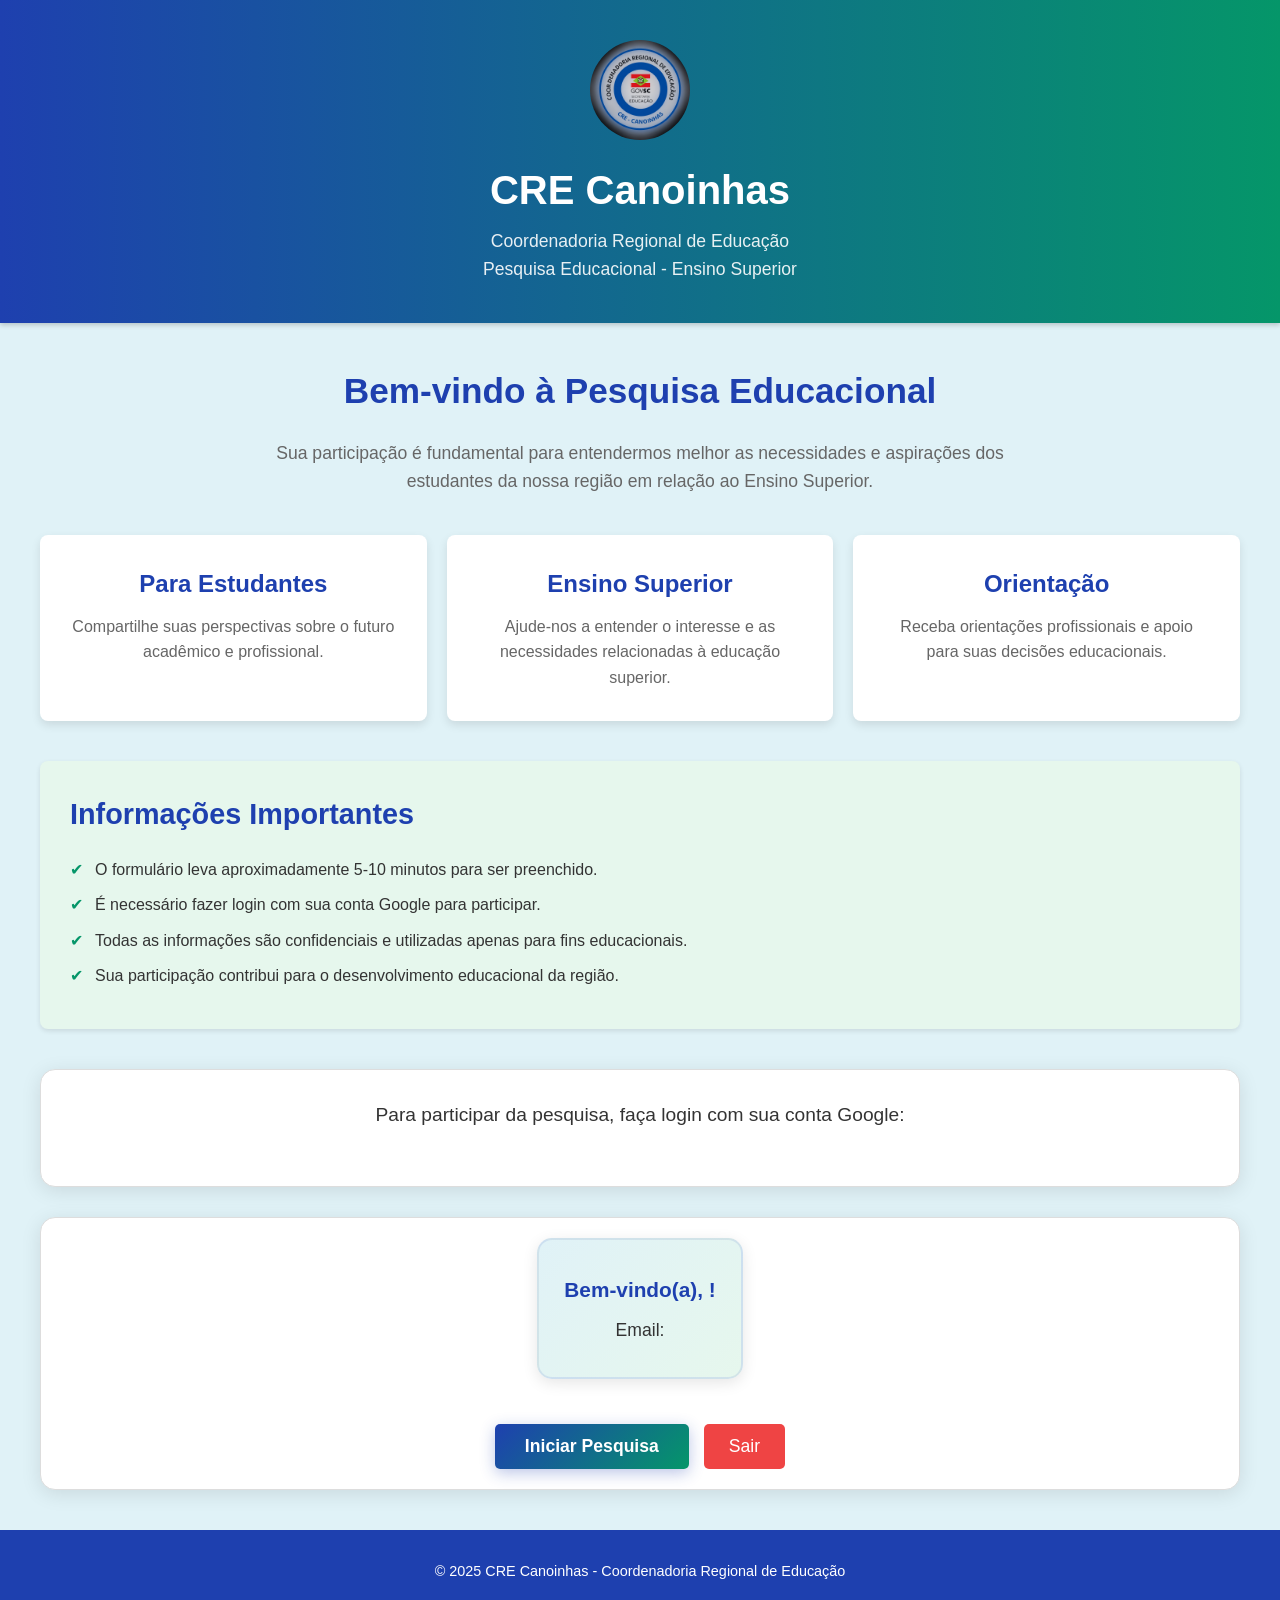
<file: index.html>
<!DOCTYPE html>
<html lang="pt-BR">
<head>
    <meta charset="UTF-8">
    <meta name="viewport" content="width=device-width, initial-scale=1.0">
    <title>CRE Canoinhas - Pesquisa Educacional</title>
    <link rel="stylesheet" href="css/style.css">
    <script src="https://accounts.google.com/gsi/client" async defer></script>
</head>
<body>
    <header class="header">
        <div class="container">
            <img src="img/logo-cre.png" alt="Logo CRE Canoinhas" class="logo">
            <h1>CRE Canoinhas</h1>
            <p>Coordenadoria Regional de Educação</p>
            <p>Pesquisa Educacional - Ensino Superior</p>
        </div>
    </header>

    <main class="container main-content">
        <section id="home-page" class="page active">
            <h2 class="welcome-title">Bem-vindo à Pesquisa Educacional</h2>
            <p class="welcome-text">
                Sua participação é fundamental para entendermos melhor as necessidades 
                e aspirações dos estudantes da nossa região em relação ao Ensino Superior.
            </p>

            <div class="info-cards">
                <div class="card">
                    <h3>Para Estudantes</h3>
                    <p>Compartilhe suas perspectivas sobre o futuro acadêmico e profissional.</p>
                </div>
                <div class="card">
                    <h3>Ensino Superior</h3>
                    <p>Ajude-nos a entender o interesse e as necessidades relacionadas à educação superior.</p>
                </div>
                <div class="card">
                    <h3>Orientação</h3>
                    <p>Receba orientações profissionais e apoio para suas decisões educacionais.</p>
                </div>
            </div>

            <div class="important-info">
                <h3>Informações Importantes</h3>
                <ul>
                    <li>O formulário leva aproximadamente 5-10 minutos para ser preenchido.</li>
                    <li>É necessário fazer login com sua conta Google para participar.</li>
                    <li>Todas as informações são confidenciais e utilizadas apenas para fins educacionais.</li>
                    <li>Sua participação contribui para o desenvolvimento educacional da região.</li>
                </ul>
            </div>

            <div class="text-center">
                <div id="login-section">
                    <p>Para participar da pesquisa, faça login com sua conta Google:</p>
                    <div id="g_id_onload"
                         data-client_id="589534543492-ka4g7hnqea01b1tv187glhn6gad850fv.apps.googleusercontent.com"
                         data-context="signin"
                         data-ux_mode="popup"
                         data-callback="handleCredentialResponse"
                         data-auto_prompt="false">
                    </div>
                    <div class="g_id_signin"
                         data-type="standard"
                         data-shape="rectangular"
                         data-theme="outline"
                         data-text="signin_with"
                         data-size="large"
                         data-logo_alignment="left">
                    </div>
                </div>
                <div id="authenticated-section" class="hidden">
                    <div class="user-info">
                        <img id="user-picture" alt="Foto do usuário" class="user-avatar hidden">
                        <p>Bem-vindo(a), <span id="user-name"></span>!</p>
                        <p>Email: <span id="user-email"></span></p>
                    </div>
                    <div class="button-group">
                        <button id="start-survey-btn" class="button primary">Iniciar Pesquisa</button>
                        <button id="logout-btn" class="button secondary">Sair</button>
                    </div>
                </div>
            </div>
        </section>

        <section id="form-page" class="page">
            <button id="back-to-home-btn" class="button secondary back-button">Voltar</button>
            <h2 class="form-title">Formulário de Pesquisa</h2>
            <form id="survey-form">
                <!-- Dados Pessoais -->
                <div class="form-section card">
                    <h3>Dados Pessoais</h3>
                    <div class="form-group">
                        <label for="nome">Nome Completo *</label>
                        <input type="text" id="nome" name="nome" placeholder="Digite seu nome completo" required>
                    </div>
                    <div class="form-group">
                        <label for="telefone">Telefone</label>
                        <input type="tel" id="telefone" name="telefone" placeholder="(47) 99999-9999">
                    </div>
                    <div class="form-group">
                        <label for="idade">Idade *</label>
                        <select id="idade" name="idade" required>
                            <option value="">Selecione sua idade</option>
                            <option value="15">15 anos</option>
                            <option value="16">16 anos</option>
                            <option value="17">17 anos</option>
                            <option value="18+">18 anos ou mais</option>
                        </select>
                    </div>
                    <div class="form-group">
                        <label>Gênero *</label>
                        <div class="radio-group">
                            <label>
                                <input type="radio" id="genero-masculino" name="genero" value="Masculino" required>
                                Masculino
                            </label>
                            <label>
                                <input type="radio" id="genero-feminino" name="genero" value="Feminino">
                                Feminino
                            </label>
                            <label>
                                <input type="radio" id="genero-nao-responder" name="genero" value="Prefiro não responder">
                                Prefiro não responder
                            </label>
                            <label>
                                <input type="radio" id="genero-outro" name="genero" value="Outro">
                                Outro
                            </label>
                            <input type="text" id="genero-outro-text" name="generoOutro" placeholder="Especifique" class="hidden">
                        </div>
                    </div>
                </div>

                <!-- Dados Acadêmicos -->
                <div class="form-section card">
                    <h3>Dados Acadêmicos</h3>
                    
                    <!-- Campo Cidade-->
                <div class="form-group">
                <label for="cidade">Cidade *</label>
                <select id="cidade" name="cidade" required>
                   <option value="">Selecione uma cidade</option>
                   <option value="Canoinhas">Canoinhas</option>
                   <option value="Três Barras">Três Barras</option>
                   <option value="Bela Vista do Toldo">Bela Vista do Toldo</option>
                   <option value="Major Vieira">Major Vieira</option>
                   <option value="Irineópolis">Irineópolis</option>
                   <option value="Porto União">Porto União</option>
                   <option value="Outra Cidade">Outra Cidade</option>
                </select>
            <input type="text" id="cidade-outra-text" name="cidadeOutra" placeholder="Nome da outra cidade" class="hidden">
            </div>

                    
                    <!-- Campo Escola-->
                    <div class="form-group">
                        <label for="escola">Escola *</label>
                        <select id="escola" name="escola" required>
                        </select>
                        <input type="text" id="escola-outra-text" name="escolaOutra" placeholder="Nome da outra escola" class="hidden">
                    </div>
                    <div class="form-group">
                        <label for="anoEscolar">Ano Escolar *</label>
                        <select id="anoEscolar" name="anoEscolar" required>
                            <option value="">Selecione uma opção</option>
                            <option value="1º Ano do Ensino Médio">1º Ano do Ensino Médio</option>
                            <option value="2º Ano do Ensino Médio">2º Ano do Ensino Médio</option>
                            <option value="3º Ano do Ensino Médio">3º Ano do Ensino Médio</option>
                            <option value="EJA - Educação de Jovens e Adultos">EJA - Educação de Jovens e Adultos</option>
                        </select>
                    </div>
                    
                    <div class="form-group">
                        <label for="turno">Turno *</label>
                        <select id="turno" name="turno" required>
                            <option value="">Selecione uma opção</option>
                            <option value="Matutino">Matutino</option>
                            <option value="Vespertino">Vespertino</option>
                            <option value="Noturno">Noturno</option>
                        </select>
                    </div>
                </div>
                
                <!-- Interesse em Ensino Superior -->
                <div class="form-section card">
                    <h3>Interesse em Ensino Superior</h3>
                    <div class="form-group">
                        <label>Você tem interesse em cursar Ensino Superior? *</label>
                        <div class="radio-group">
                            <label>
                                <input type="radio" id="interesse-sim" name="interesseEnsinoSuperior" value="Sim" required>
                                Sim
                            </label>
                            <label>
                                <input type="radio" id="interesse-nao" name="interesseEnsinoSuperior" value="Não">
                                Não
                            </label>
                            <label>
                                <input type="radio" id="interesse-duvida" name="interesseEnsinoSuperior" value="Ainda estou em dúvida">
                                Ainda estou em dúvida
                            </label>
                        </div>
                    </div>

                    <div id="perguntas-sim" class="conditional-questions hidden">
                        <div class="form-group">
                            <label>Qual curso você tem interesse? (Pode selecionar mais de um)</label>
                            <div class="checkbox-group">
                                <label>
                                <input type="checkbox" id="curso-adm" name="cursoInteresse" value="Administração">
                                Administração
                            </label>
                            <label>
                                <input type="checkbox" id="curso-adm" name="cursoInteresse" value="Administração">
                                Agronomia
                            </label>
                                <label>
                                <input type="checkbox" id="curso-arq" name="cursoInteresse" value="Arquitetura e Urbanismo">
                                Arquitetura e Urbanismo
                            </label>
                                <label>
                                <input type="checkbox" id="curso-bio" name="cursoInteresse" value="Biologia">
                                Biomedicina
                            </label>
                                <label>
                                <input type="checkbox" id="curso-cont" name="cursoInteresse" value="Ciências Contábeis">
                                Ciências Contábeis
                            </label>
                                <label>
                                <input type="checkbox" id="curso-dir" name="cursoInteresse" value="Direito">
                                Direito
                            </label>
                            <label>
                                <input type="checkbox" id="curso-adm" name="cursoInteresse" value="Administração">
                                Educação Física
                            </label>
                                <label>
                                <input type="checkbox" id="curso-enf" name="cursoInteresse" value="Enfermagem">
                                Enfermagem
                            </label>
                                <label>
                                <input type="checkbox" id="curso-eng-civ" name="cursoInteresse" value="Engenharia Civil">
                                Engenharias (Civil, Mecânica, Elétrica, Software)
                            </label>
                            <label>
                                <input type="checkbox" id="curso-adm" name="cursoInteresse" value="Administração">
                                Estética e Cosmética
                            </label>
                                <label>
                                <input type="checkbox" id="curso-farm" name="cursoInteresse" value="Farmácia">
                                Farmácia
                            </label>
                                <label>
                                <input type="checkbox" id="curso-fisio" name="cursoInteresse" value="Fisioterapia">
                                Fisioterapia
                            </label>
                                <label>
                                <input type="checkbox" id="curso-jogos" name="cursoInteresse" value="Jogos Digitais">
                                Jogos Digitais
                            </label>
                                <label>
                                <input type="checkbox" id="curso-med" name="cursoInteresse" value="Medicina">
                                Medicina
                            </label>
                            <label>
                                <input type="checkbox" id="curso-adm" name="cursoInteresse" value="Administração">
                                Medicina Veterinária
                            </label>
                            <label>
                                <input type="checkbox" id="curso-adm" name="cursoInteresse" value="Administração">
                                Odontologia
                            </label>
                                <label>
                                <input type="checkbox" id="curso-ped" name="cursoInteresse" value="Pedagogia">
                                Pedagogia
                            </label>
                                <label>
                                <input type="checkbox" id="curso-psic" name="cursoInteresse" value="Psicologia">
                                Psicologia
                            </label>
                                <label>
                                <input type="checkbox" id="curso-ti" name="cursoInteresse" value="Sistemas de Informação/TI">
                                Publicidade e Propaganda
                            </label>
                                <label>
                                <input type="checkbox" id="curso-outro-check" name="cursoInteresse" value="Outro">
                                Outro
                            </label>
                                <input type="text" id="curso-interesse-outro-text" name="cursoInteresseOutro" placeholder="Especifique outro curso" class="hidden">
                            </div>
                        </div>
                        <div class="form-group">
                            <label>Qual o principal fator que te motiva na sua decisão de cursar o ensino superior? (Pode selecionar mais de um)</label>
                            <div class="checkbox-group">
                                <label>
                                <input type="checkbox" id="fator-carreira" name="fatorMotivacao" value="Melhores oportunidades de carreira">
                                Ter uma profissão com mais oportunidades
                            </label>
                                <label>
                                <input type="checkbox" id="fator-carreira" name="fatorMotivacao" value="Melhores oportunidades de carreira">
                                Melhorar de vida financeiramente 
                            </label>
                                <label>
                                <input type="checkbox" id="fator-conhecimento" name="fatorMotivacao" value="Aprofundar conhecimentos em uma área de interesse">
                                Realização pessoal
                            </label>
                                <label>
                                <input type="checkbox" id="fator-salario" name="fatorMotivacao" value="Potencial de aumento salarial">
                                Pressão familiar 
                            </label>
                                <label>
                                <input type="checkbox" id="fator-desenvolvimento" name="fatorMotivacao" value="Desenvolvimento pessoal e intelectual">
                                Ser exemplo para a familia 
                            </label>
                                <label>
                                <input type="checkbox" id="fator-influencia" name="fatorMotivacao" value="Influência familiar/social">
                                Buscar mais estabilidade no futuro
                            </label>
                                <label>
                                <input type="checkbox" id="fator-paixao" name="fatorMotivacao" value="Paixão pela área de estudo">
                                Ter mais conhecimento e cultura geral
                            </label>
                            <label>
                                <input type="checkbox" id="fator-carreira" name="fatorMotivacao" value="Melhores oportunidades de carreira">
                                Fazer algo que gosto
                            </label>
                            <label>
                                <input type="checkbox" id="fator-carreira" name="fatorMotivacao" value="Melhores oportunidades de carreira">
                                Desejo empreender e quero mais preparo
                            </label>
                            <label>
                                <input type="checkbox" id="fator-carreira" name="fatorMotivacao" value="Melhores oportunidades de carreira">
                                Facilidade de acesso (bolsas, financiamentos, localização)
                            </label>
                            <label>
                                <input type="checkbox" id="fator-carreira" name="fatorMotivacao" value="Melhores oportunidades de carreira">
                                Influência de professores ou amigos
                            </label>
                                <label>
                                <input type="checkbox" id="fator-outro-check" name="fatorMotivacao" value="Outro">
                                Outro
                            </label>
                                <input type="text" id="fator-motivacao-outro-text" name="fatorMotivacaoOutro" placeholder="Especifique outro fator" class="hidden">
                            </div>
                        </div>
                    </div>

                    <div id="perguntas-nao" class="conditional-questions hidden">
                        <div class="form-group">
                            <label>Qual o principal motivo para não ter interesse em cursar o ensino superior? (Pode selecionar mais de um)</label>
                            <div class="checkbox-group">
                                <label>
                                <input type="checkbox" id="motivo-financeiro" name="motivoNaoInteresse" value="Dificuldades financeiras">
                                Falta de interesse pelos cursos disponíveis 
                            </label>
                                <label>
                                <input type="checkbox" id="motivo-trabalho" name="motivoNaoInteresse" value="Necessidade de trabalhar imediatamente">
                                Dificuldades financeiras
                            </label>
                                <label>
                                <input type="checkbox" id="motivo-indecisao" name="motivoNaoInteresse" value="Indecisão sobre qual curso seguir">
                                Preciso começar a trabalhar logo
                            </label>
                                <label>
                                <input type="checkbox" id="motivo-desinteresse" name="motivoNaoInteresse" value="Falta de interesse em estudos acadêmicos">
                                Falta de apoio da família
                            </label>
                                <label>
                                <input type="checkbox" id="motivo-outros-planos" name="motivoNaoInteresse" value="Outros planos (ex: viajar, empreender)">
                                Não acredito que o ensino superior traga benefícios reais
                            </label>
                            <label>
                                <input type="checkbox" id="motivo-outros-planos" name="motivoNaoInteresse" value="Outros planos (ex: viajar, empreender)">
                                Já tenho outro plano de carreira (ex: empreender, herdar negócio, etc.)
                            </label>
                            <label>
                                <input type="checkbox" id="motivo-outros-planos" name="motivoNaoInteresse" value="Outros planos (ex: viajar, empreender)">
                                Pretendo fazer concurso público de nível médio
                            </label>
                            <label>
                                <input type="checkbox" id="motivo-outros-planos" name="motivoNaoInteresse" value="Outros planos (ex: viajar, empreender)">
                                Medo de não conseguir acompanhar os estudos
                            </label>
                            <label>
                                <input type="checkbox" id="motivo-outros-planos" name="motivoNaoInteresse" value="Outros planos (ex: viajar, empreender)">
                                Não me sinto preparado para a faculdade
                            </label>
                            <label>
                                <input type="checkbox" id="motivo-outros-planos" name="motivoNaoInteresse" value="Outros planos (ex: viajar, empreender)">
                                Falta de motivação ou cansaço com os estudos
                            </label>
                            <label>
                                <input type="checkbox" id="motivo-outros-planos" name="motivoNaoInteresse" value="Outros planos (ex: viajar, empreender)">
                                Falta de acesso (distância, transporte, falta de bolsas, etc.)
                            </label>
                                <label>
                                <input type="checkbox" id="motivo-nao-outro-check" name="motivoNaoInteresse" value="Outro">
                                Outro
                            </label>
                                <input type="text" id="motivo-nao-outro-text" name="motivoNaoInteresseOutro" placeholder="Especifique outro motivo" class="hidden">
                            </div>
                        </div>
                        <div class="form-group">
                            <label>Você tem interesse em fazer algum curso técnico ou profissionalizante?</label>
                            <div class="radio-group">
                                <label>
                                <input type="radio" id="tecnico-sim" name="interesseTecnico" value="Sim">
                                Sim
                            </label>
                                <label>
                                <input type="radio" id="tecnico-nao" name="interesseTecnico" value="Não">
                                Não
                            </label>
                                <label>
                                <input type="radio" id="tecnico-talvez" name="interesseTecnico" value="Talvez">
                                Talvez
                            </label>
                            </div>
                        </div>
                    </div>
                </div>

                <!-- Orientação Profissional e Apoio -->
                <div id="orientacao-profissional-section" class="form-section card hidden">
                    <h3>Orientação Profissional e Apoio</h3>
                    <div class="form-group">
                        <label>Você gostaria de receber orientação profissional? *</label>
                        <div class="radio-group">
                            <label>
                                <input type="radio" id="orientacao-sim" name="orientacaoProfissional" value="Sim, tenho interesse" required>
                                Sim, tenho interesse
                            </label>
                            <label>
                                <input type="radio" id="orientacao-talvez" name="orientacaoProfissional" value="Talvez, dependendo do formato">
                                Talvez, dependendo do formato
                            </label>
                            <label>
                                <input type="radio" id="orientacao-nao" name="orientacaoProfissional" value="Não tenho interesse no momento">
                                Não tenho interesse no momento
                            </label>
                        </div>
                    </div>
                    
                    <div class="form-group">
                        <label>Você já participou de alguma atividade de orientação vocacional ou profissional?</label>
                        <div class="radio-group">
                            <label>
                                <input type="radio" id="vocacional-sim" name="participouOrientacao" value="Sim">
                                Sim, na escola
                            </label>
                            <label>
                                <input type="radio" id="vocacional-sim" name="participouOrientacao" value="Sim">
                                Sim, fora da escola (consultorias, cursos e testes)
                            </label>
                            <label>
                                <input type="radio" id="vocacional-nao" name="participouOrientacao" value="Não">
                                Não
                            </label>
                        </div>
                    </div>
                    <div class="form-group">
                        <label>Quais ações poderiam despertar seu interesse em buscar o ensino superior?</label>
                        <div class="checkbox-group">
                            <label>
                                <input type="checkbox" id="acao-visitas" name="acoesInteresseSuperior" value="Visitas a universidades e feiras de profissões">
                                Visitas a faculdades ou universidades
                            </label>
                            <label>
                                <input type="checkbox" id="acao-palestras" name="acoesInteresseSuperior" value="Palestras com profissionais de diversas áreas">
                                Palestras com profissionais de diversas áreas
                            </label>
                            <label>
                                <input type="checkbox" id="acao-bolsas" name="acoesInteresseSuperior" value="Informações sobre bolsas de estudo e financiamentos">
                                Testes de perfil profissional
                            </label>
                            <label>
                                <input type="checkbox" id="acao-mentoria" name="acoesInteresseSuperior" value="Programas de mentoria com universitários">
                                Programas de bolsas de estudo e financiamentos
                            </label>
                            <label>
                                <input type="checkbox" id="acao-mentoria" name="acoesInteresseSuperior" value="Programas de mentoria com universitários">
                                Conversas com ex-alunos ou universitários
                            </label>
                            <label>
                                <input type="checkbox" id="acao-mentoria" name="acoesInteresseSuperior" value="Programas de mentoria com universitários">
                                Aulas práticas ou experimentais sobre cursos
                            </label>
                            <label>
                                <input type="checkbox" id="acao-mentoria" name="acoesInteresseSuperior" value="Programas de mentoria com universitários">
                                Suporte emocional e psicológico
                            </label>
                            <label>
                                <input type="checkbox" id="acao-mentoria" name="acoesInteresseSuperior" value="Programas de mentoria com universitários">
                                Explicações claras sobre oportunidades de carreira
                            </label>
                            <label>
                                <input type="checkbox" id="acao-mentoria" name="acoesInteresseSuperior" value="Programas de mentoria com universitários">
                                Eventos com demonstrações de cursos (feiras, oficinas)
                            </label>
                            <label>
                                <input type="checkbox" id="acao-outra-check" name="acoesInteresseSuperior" value="Outra">
                                Outro
                            </label>
                            <input type="text" id="acoes-interesse-superior-outro-text" name="acoesInteresseSuperiorOutro" placeholder="Especifique outra ação" class="hidden">
                        </div>
                    </div>
                    <div class="form-group">
                        <label for="sugestoes-gerais">Sugestões ou comentários adicionais (opcional)</label>
                        <textarea id="sugestoes-gerais" name="sugestoesGerais" rows="3" placeholder="Compartilhe qualquer comentário, sugestão ou informação adicional..."></textarea>
                    </div>
                </div>

                <div class="text-center">
                    <button type="submit" class="button primary">Enviar Formulário</button>
                </div>
            </form>
        </section>
    </main>

    <footer class="footer">
        <div class="container">
            <p>&copy; 2025 CRE Canoinhas - Coordenadoria Regional de Educação</p>
            
        </div>
    </footer>

<script src="js/googleSheets.js"></script>
<script src="js/script.js"></script>
<script src="js/escolas.js"></script>
</body> 
</html>
</file>
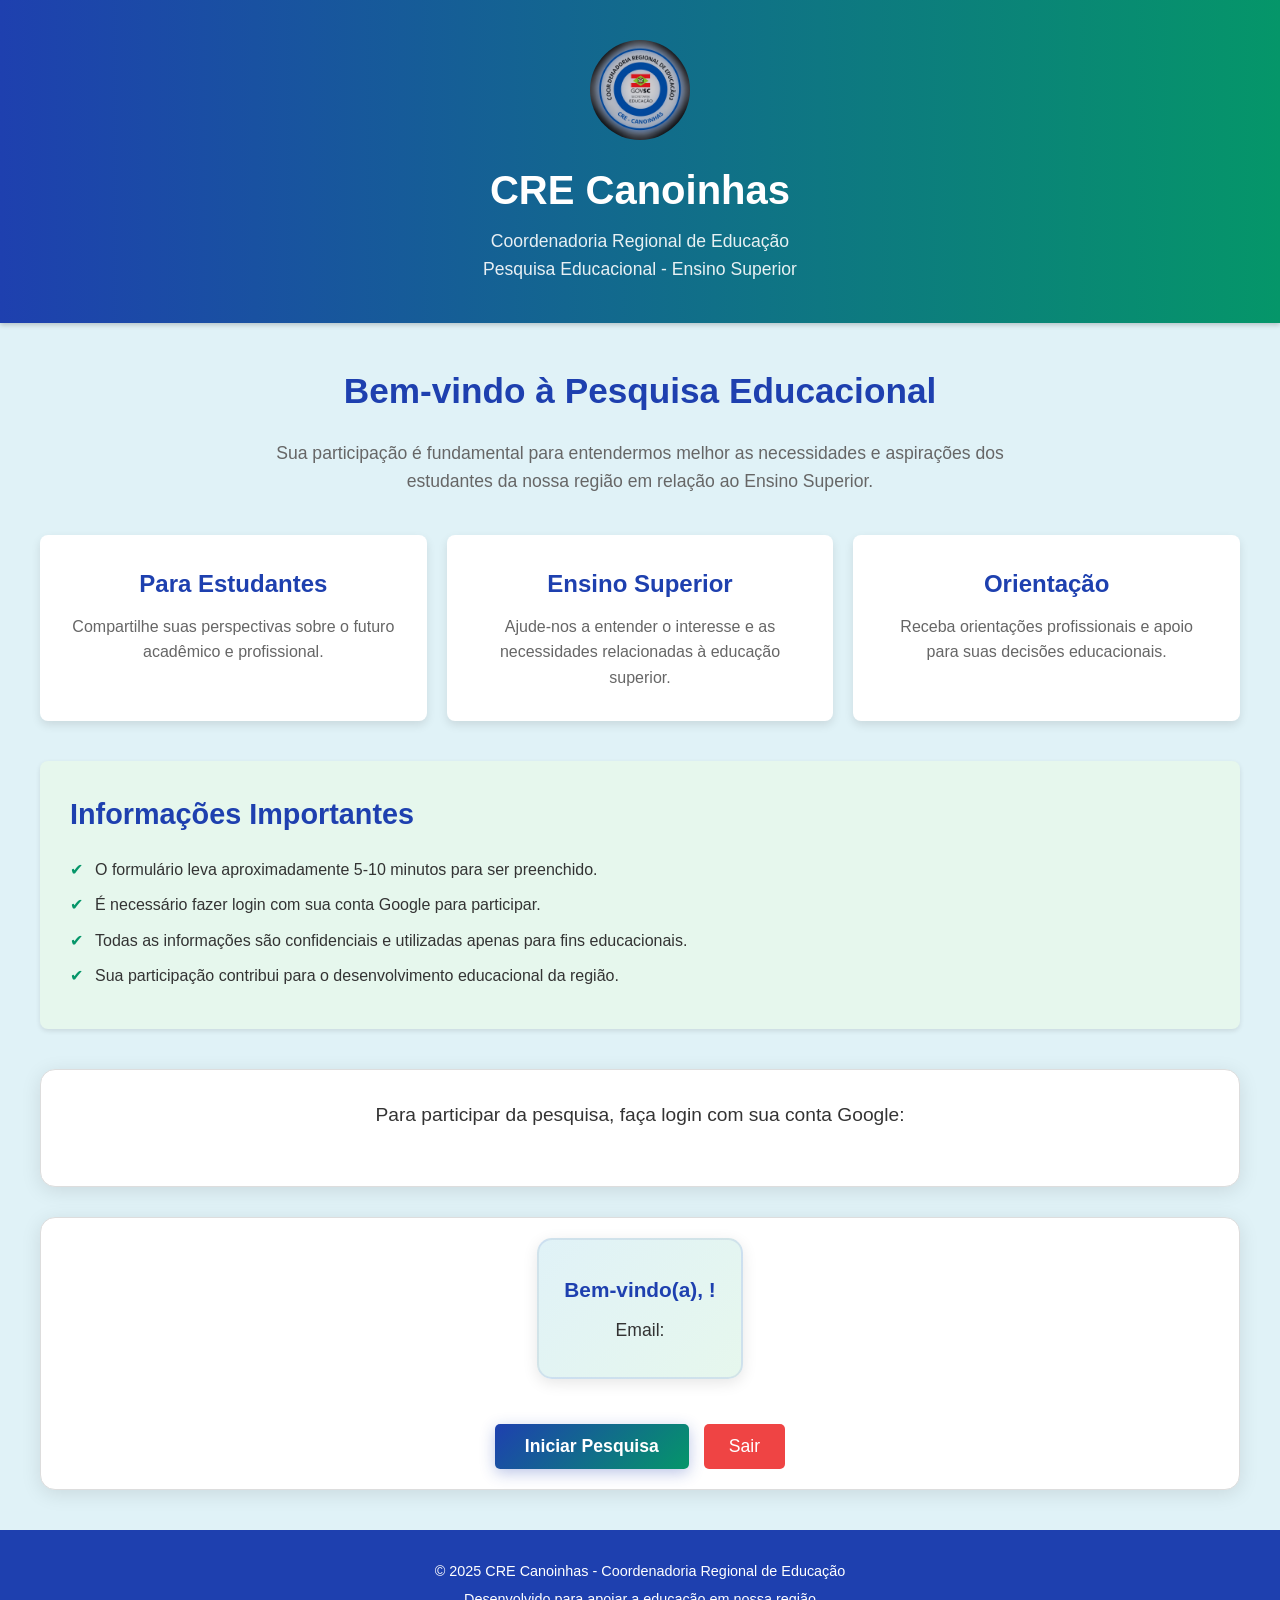
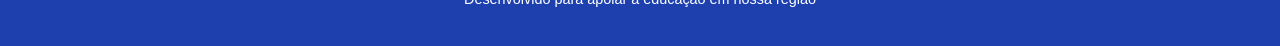
<file: cre2025/index.html>
<!DOCTYPE html>
<html lang="pt-BR">
<head>
    <meta charset="UTF-8">
    <meta name="viewport" content="width=device-width, initial-scale=1.0">
    <title>CRE Canoinhas - Pesquisa Educacional</title>
    <link rel="stylesheet" href="css/style.css">
    <script src="https://accounts.google.com/gsi/client" async defer></script>
</head>
<body>
    <header class="header">
        <div class="container">
            <img src="img/logo-cre.png" alt="Logo CRE Canoinhas" class="logo">
            <h1>CRE Canoinhas</h1>
            <p>Coordenadoria Regional de Educação</p>
            <p>Pesquisa Educacional - Ensino Superior</p>
        </div>
    </header>

    <main class="container main-content">
        <section id="home-page" class="page active">
            <h2 class="welcome-title">Bem-vindo à Pesquisa Educacional</h2>
            <p class="welcome-text">
                Sua participação é fundamental para entendermos melhor as necessidades 
                e aspirações dos estudantes da nossa região em relação ao Ensino Superior.
            </p>

            <div class="info-cards">
                <div class="card">
                    <h3>Para Estudantes</h3>
                    <p>Compartilhe suas perspectivas sobre o futuro acadêmico e profissional.</p>
                </div>
                <div class="card">
                    <h3>Ensino Superior</h3>
                    <p>Ajude-nos a entender o interesse e as necessidades relacionadas à educação superior.</p>
                </div>
                <div class="card">
                    <h3>Orientação</h3>
                    <p>Receba orientações profissionais e apoio para suas decisões educacionais.</p>
                </div>
            </div>

            <div class="important-info">
                <h3>Informações Importantes</h3>
                <ul>
                    <li>O formulário leva aproximadamente 5-10 minutos para ser preenchido.</li>
                    <li>É necessário fazer login com sua conta Google para participar.</li>
                    <li>Todas as informações são confidenciais e utilizadas apenas para fins educacionais.</li>
                    <li>Sua participação contribui para o desenvolvimento educacional da região.</li>
                </ul>
            </div>

            <div class="text-center">
                <div id="login-section">
                    <p>Para participar da pesquisa, faça login com sua conta Google:</p>
                    <div id="g_id_onload"
                         data-client_id="589534543492-ka4g7hnqea01b1tv187glhn6gad850fv.apps.googleusercontent.com"
                         data-context="signin"
                         data-ux_mode="popup"
                         data-callback="handleCredentialResponse"
                         data-auto_prompt="false">
                    </div>
                    <div class="g_id_signin"
                         data-type="standard"
                         data-shape="rectangular"
                         data-theme="outline"
                         data-text="signin_with"
                         data-size="large"
                         data-logo_alignment="left">
                    </div>
                </div>
                <div id="authenticated-section" class="hidden">
                    <div class="user-info">
                        <img id="user-picture" alt="Foto do usuário" class="user-avatar hidden">
                        <p>Bem-vindo(a), <span id="user-name"></span>!</p>
                        <p>Email: <span id="user-email"></span></p>
                    </div>
                    <div class="button-group">
                        <button id="start-survey-btn" class="button primary">Iniciar Pesquisa</button>
                        <button id="logout-btn" class="button secondary">Sair</button>
                    </div>
                </div>
            </div>
        </section>

        <section id="form-page" class="page">
            <button id="back-to-home-btn" class="button secondary back-button">Voltar</button>
            <h2 class="form-title">Formulário de Pesquisa</h2>
            <form id="survey-form">
                <!-- Dados Pessoais -->
                <div class="form-section card">
                    <h3>Dados Pessoais</h3>
                    <div class="form-group">
                        <label for="nome">Nome Completo *</label>
                        <input type="text" id="nome" name="nome" placeholder="Digite seu nome completo" required>
                    </div>
                    <div class="form-group">
                        <label for="telefone">Telefone</label>
                        <input type="tel" id="telefone" name="telefone" placeholder="(47) 99999-9999">
                    </div>
                    <div class="form-group">
                        <label for="idade">Idade *</label>
                        <select id="idade" name="idade" required>
                            <option value="">Selecione sua idade</option>
                            <option value="15">15 anos</option>
                            <option value="16">16 anos</option>
                            <option value="17">17 anos</option>
                            <option value="18+">18 anos ou mais</option>
                        </select>
                    </div>
                    <div class="form-group">
                        <label>Gênero *</label>
                        <div class="radio-group">
                            <label>
                                <input type="radio" id="genero-masculino" name="genero" value="Masculino" required>
                                Masculino
                            </label>
                            <label>
                                <input type="radio" id="genero-feminino" name="genero" value="Feminino">
                                Feminino
                            </label>
                            <label>
                                <input type="radio" id="genero-nao-responder" name="genero" value="Prefiro não responder">
                                Prefiro não responder
                            </label>
                            <label>
                                <input type="radio" id="genero-outro" name="genero" value="Outro">
                                Outro
                            </label>
                            <input type="text" id="genero-outro-text" name="generoOutro" placeholder="Especifique" class="hidden">
                        </div>
                    </div>
                </div>

                <!-- Dados Acadêmicos -->
                <div class="form-section card">
                    <h3>Dados Acadêmicos</h3>
                    
                    <!-- Campo Cidade-->
                <div class="form-group">
                <label for="cidade">Cidade *</label>
                <select id="cidade" name="cidade" required>
                   <option value="">Selecione uma cidade</option>
                   <option value="Canoinhas">Canoinhas</option>
                   <option value="Três Barras">Três Barras</option>
                   <option value="Bela Vista do Toldo">Bela Vista do Toldo</option>
                   <option value="Major Vieira">Major Vieira</option>
                   <option value="Irineópolis">Irineópolis</option>
                   <option value="Porto União">Porto União</option>
                   <option value="Outra Cidade">Outra Cidade</option>
                </select>
            <input type="text" id="cidade-outra-text" name="cidadeOutra" placeholder="Nome da outra cidade" class="hidden">
            </div>

                    
                    <!-- Campo Escola-->
                    <div class="form-group">
                        <label for="escola">Escola *</label>
                        <select id="escola" name="escola" required>
                        </select>
                        <input type="text" id="escola-outra-text" name="escolaOutra" placeholder="Nome da outra escola" class="hidden">
                    </div>
                    <div class="form-group">
                        <label for="anoEscolar">Ano Escolar *</label>
                        <select id="anoEscolar" name="anoEscolar" required>
                            <option value="">Selecione uma opção</option>
                            <option value="1º Ano do Ensino Médio">1º Ano do Ensino Médio</option>
                            <option value="2º Ano do Ensino Médio">2º Ano do Ensino Médio</option>
                            <option value="3º Ano do Ensino Médio">3º Ano do Ensino Médio</option>
                            <option value="EJA - Educação de Jovens e Adultos">EJA - Educação de Jovens e Adultos</option>
                        </select>
                    </div>
                    
                    <div class="form-group">
                        <label for="turno">Turno *</label>
                        <select id="turno" name="turno" required>
                            <option value="">Selecione uma opção</option>
                            <option value="Matutino">Matutino</option>
                            <option value="Vespertino">Vespertino</option>
                            <option value="Noturno">Noturno</option>
                        </select>
                    </div>
                </div>
                
                <!-- Interesse em Ensino Superior -->
                <div class="form-section card">
                    <h3>Interesse em Ensino Superior</h3>
                    <div class="form-group">
                        <label>Você tem interesse em cursar Ensino Superior? *</label>
                        <div class="radio-group">
                            <label>
                                <input type="radio" id="interesse-sim" name="interesseEnsinoSuperior" value="Sim" required>
                                Sim
                            </label>
                            <label>
                                <input type="radio" id="interesse-nao" name="interesseEnsinoSuperior" value="Não">
                                Não
                            </label>
                            <label>
                                <input type="radio" id="interesse-duvida" name="interesseEnsinoSuperior" value="Ainda estou em dúvida">
                                Ainda estou em dúvida
                            </label>
                        </div>
                    </div>

                    <div id="perguntas-sim" class="conditional-questions hidden">
                        <div class="form-group">
                            <label>Qual curso você tem interesse? (Pode selecionar mais de um)</label>
                            <div class="checkbox-group">
                                <label>
                                <input type="checkbox" id="curso-adm" name="cursoInteresse" value="Administração">
                                Administração
                            </label>
                                <label>
                                <input type="checkbox" id="curso-arq" name="cursoInteresse" value="Arquitetura e Urbanismo">
                                Arquitetura e Urbanismo
                            </label>
                                <label>
                                <input type="checkbox" id="curso-bio" name="cursoInteresse" value="Biologia">
                                Biologia
                            </label>
                                <label>
                                <input type="checkbox" id="curso-cont" name="cursoInteresse" value="Ciências Contábeis">
                                Ciências Contábeis
                            </label>
                                <label>
                                <input type="checkbox" id="curso-dir" name="cursoInteresse" value="Direito">
                                Direito
                            </label>
                                <label>
                                <input type="checkbox" id="curso-enf" name="cursoInteresse" value="Enfermagem">
                                Enfermagem
                            </label>
                                <label>
                                <input type="checkbox" id="curso-eng-civ" name="cursoInteresse" value="Engenharia Civil">
                                Engenharia Civil
                            </label>
                                <label>
                                <input type="checkbox" id="curso-eng-prod" name="cursoInteresse" value="Engenharia de Produção">
                                Engenharia de Produção
                            </label>
                                <label>
                                <input type="checkbox" id="curso-eng-soft" name="cursoInteresse" value="Engenharia de Software">
                                Engenharia de Software
                            </label>
                                <label>
                                <input type="checkbox" id="curso-farm" name="cursoInteresse" value="Farmácia">
                                Farmácia
                            </label>
                                <label>
                                <input type="checkbox" id="curso-fisio" name="cursoInteresse" value="Fisioterapia">
                                Fisioterapia
                            </label>
                                <label>
                                <input type="checkbox" id="curso-jogos" name="cursoInteresse" value="Jogos Digitais">
                                Jogos Digitais
                            </label>
                                <label>
                                <input type="checkbox" id="curso-med" name="cursoInteresse" value="Medicina">
                                Medicina
                            </label>
                                <label>
                                <input type="checkbox" id="curso-ped" name="cursoInteresse" value="Pedagogia">
                                Pedagogia
                            </label>
                                <label>
                                <input type="checkbox" id="curso-psic" name="cursoInteresse" value="Psicologia">
                                Psicologia
                            </label>
                                <label>
                                <input type="checkbox" id="curso-ti" name="cursoInteresse" value="Sistemas de Informação/TI">
                                Sistemas de Informação/TI
                            </label>
                                <label>
                                <input type="checkbox" id="curso-outro-check" name="cursoInteresse" value="Outro">
                                Outro
                            </label>
                                <input type="text" id="curso-interesse-outro-text" name="cursoInteresseOutro" placeholder="Especifique outro curso" class="hidden">
                            </div>
                        </div>
                        <div class="form-group">
                            <label>Qual o principal fator que te motiva na sua decisão de cursar o ensino superior? (Pode selecionar mais de um)</label>
                            <div class="checkbox-group">
                                <label>
                                <input type="checkbox" id="fator-carreira" name="fatorMotivacao" value="Melhores oportunidades de carreira">
                                Melhores oportunidades de carreira
                            </label>
                                <label>
                                <input type="checkbox" id="fator-conhecimento" name="fatorMotivacao" value="Aprofundar conhecimentos em uma área de interesse">
                                Aprofundar conhecimentos em uma área de interesse
                            </label>
                                <label>
                                <input type="checkbox" id="fator-salario" name="fatorMotivacao" value="Potencial de aumento salarial">
                                Potencial de aumento salarial
                            </label>
                                <label>
                                <input type="checkbox" id="fator-desenvolvimento" name="fatorMotivacao" value="Desenvolvimento pessoal e intelectual">
                                Desenvolvimento pessoal e intelectual
                            </label>
                                <label>
                                <input type="checkbox" id="fator-influencia" name="fatorMotivacao" value="Influência familiar/social">
                                Influência familiar/social
                            </label>
                                <label>
                                <input type="checkbox" id="fator-paixao" name="fatorMotivacao" value="Paixão pela área de estudo">
                                Paixão pela área de estudo
                            </label>
                                <label>
                                <input type="checkbox" id="fator-outro-check" name="fatorMotivacao" value="Outro">
                                Outro
                            </label>
                                <input type="text" id="fator-motivacao-outro-text" name="fatorMotivacaoOutro" placeholder="Especifique outro fator" class="hidden">
                            </div>
                        </div>
                    </div>

                    <div id="perguntas-nao" class="conditional-questions hidden">
                        <div class="form-group">
                            <label>Qual o principal motivo para não ter interesse em cursar o ensino superior? (Pode selecionar mais de um)</label>
                            <div class="checkbox-group">
                                <label>
                                <input type="checkbox" id="motivo-financeiro" name="motivoNaoInteresse" value="Dificuldades financeiras">
                                Dificuldades financeiras
                            </label>
                                <label>
                                <input type="checkbox" id="motivo-trabalho" name="motivoNaoInteresse" value="Necessidade de trabalhar imediatamente">
                                Necessidade de trabalhar imediatamente
                            </label>
                                <label>
                                <input type="checkbox" id="motivo-indecisao" name="motivoNaoInteresse" value="Indecisão sobre qual curso seguir">
                                Indecisão sobre qual curso seguir
                            </label>
                                <label>
                                <input type="checkbox" id="motivo-desinteresse" name="motivoNaoInteresse" value="Falta de interesse em estudos acadêmicos">
                                Falta de interesse em estudos acadêmicos
                            </label>
                                <label>
                                <input type="checkbox" id="motivo-outros-planos" name="motivoNaoInteresse" value="Outros planos (ex: viajar, empreender)">
                                Outros planos (ex: viajar, empreender)
                            </label>
                                <label>
                                <input type="checkbox" id="motivo-nao-outro-check" name="motivoNaoInteresse" value="Outro">
                                Outro
                            </label>
                                <input type="text" id="motivo-nao-outro-text" name="motivoNaoInteresseOutro" placeholder="Especifique outro motivo" class="hidden">
                            </div>
                        </div>
                        <div class="form-group">
                            <label>Você tem interesse em fazer algum curso técnico ou profissionalizante?</label>
                            <div class="radio-group">
                                <label>
                                <input type="radio" id="tecnico-sim" name="interesseTecnico" value="Sim">
                                Sim
                            </label>
                                <label>
                                <input type="radio" id="tecnico-nao" name="interesseTecnico" value="Não">
                                Não
                            </label>
                                <label>
                                <input type="radio" id="tecnico-talvez" name="interesseTecnico" value="Talvez">
                                Talvez
                            </label>
                            </div>
                        </div>
                    </div>
                </div>

                <!-- Orientação Profissional e Apoio -->
                <div id="orientacao-profissional-section" class="form-section card hidden">
                    <h3>Orientação Profissional e Apoio</h3>
                    <div class="form-group">
                        <label>Você gostaria de receber orientação profissional? *</label>
                        <div class="radio-group">
                            <label>
                                <input type="radio" id="orientacao-sim" name="orientacaoProfissional" value="Sim, tenho interesse" required>
                                Sim, tenho interesse
                            </label>
                            <label>
                                <input type="radio" id="orientacao-talvez" name="orientacaoProfissional" value="Talvez, dependendo do formato">
                                Talvez, dependendo do formato
                            </label>
                            <label>
                                <input type="radio" id="orientacao-nao" name="orientacaoProfissional" value="Não tenho interesse no momento">
                                Não tenho interesse no momento
                            </label>
                        </div>
                    </div>
                    
                    <div class="form-group">
                        <label>Você já participou de alguma atividade de orientação vocacional ou profissional?</label>
                        <div class="radio-group">
                            <label>
                                <input type="radio" id="vocacional-sim" name="participouOrientacao" value="Sim">
                                Sim
                            </label>
                            <label>
                                <input type="radio" id="vocacional-nao" name="participouOrientacao" value="Não">
                                Não
                            </label>
                        </div>
                    </div>
                    <div class="form-group">
                        <label>Quais ações poderiam despertar seu interesse em buscar o ensino superior?</label>
                        <div class="checkbox-group">
                            <label>
                                <input type="checkbox" id="acao-visitas" name="acoesInteresseSuperior" value="Visitas a universidades e feiras de profissões">
                                Visitas a universidades e feiras de profissões
                            </label>
                            <label>
                                <input type="checkbox" id="acao-palestras" name="acoesInteresseSuperior" value="Palestras com profissionais de diversas áreas">
                                Palestras com profissionais de diversas áreas
                            </label>
                            <label>
                                <input type="checkbox" id="acao-bolsas" name="acoesInteresseSuperior" value="Informações sobre bolsas de estudo e financiamentos">
                                Informações sobre bolsas de estudo e financiamentos
                            </label>
                            <label>
                                <input type="checkbox" id="acao-mentoria" name="acoesInteresseSuperior" value="Programas de mentoria com universitários">
                                Programas de mentoria com universitários
                            </label>
                            <label>
                                <input type="checkbox" id="acao-outra-check" name="acoesInteresseSuperior" value="Outra">
                                Outra
                            </label>
                            <input type="text" id="acoes-interesse-superior-outro-text" name="acoesInteresseSuperiorOutro" placeholder="Especifique outra ação" class="hidden">
                        </div>
                    </div>
                    <div class="form-group">
                        <label for="sugestoes-gerais">Sugestões ou comentários adicionais (opcional)</label>
                        <textarea id="sugestoes-gerais" name="sugestoesGerais" rows="3" placeholder="Compartilhe qualquer comentário, sugestão ou informação adicional..."></textarea>
                    </div>
                </div>

                <div class="text-center">
                    <button type="submit" class="button primary">Enviar Formulário</button>
                </div>
            </form>
        </section>
    </main>

    <footer class="footer">
        <div class="container">
            <p>&copy; 2025 CRE Canoinhas - Coordenadoria Regional de Educação</p>
            <p>Desenvolvido para apoiar a educação em nossa região</p>
        </div>
    </footer>

<script src="js/googleSheets.js"></script>
<script src="js/script.js"></script>
<script src="js/escolas.js"></script>
</body> 
</html>
</file>
<file: css/style.css>
/* Variáveis CSS para cores */
:root {
    --cre-blue: #1e40af;
    --cre-green: #059669;
    --cre-light-blue: #e0f2f7;
    --cre-light-green: #e6f7ed;
    --text-dark: #333;
    --text-light: #666;
    --border-color: #ddd;
    --card-bg: #fff;
    --button-hover-blue: #1a368b;
    --button-hover-green: #047857;
}

/* Reset básico e fontes */
* {
    margin: 0;
    padding: 0;
    box-sizing: border-box;
}

body {
    font-family: 'Inter', sans-serif; /* Assumindo que Inter será importada ou fallback */
    line-height: 1.6;
    color: var(--text-dark);
    background-color: var(--cre-light-blue);
}

.container {
    max-width: 1200px;
    margin: 0 auto;
    padding: 0 20px;
}

/* Header */
.header {
    background: linear-gradient(to right, var(--cre-blue), var(--cre-green));
    color: #fff;
    padding: 40px 0;
    text-align: center;
    box-shadow: 0 2px 5px rgba(0, 0, 0, 0.2);
}

.header .logo {
    width: 100px;
    height: 100px; 
    object-fit: cover; 
    border-radius: 50%; /* Deixa a imagem completamente redonda */
    margin-bottom: 10px;
}



.header h1 {
    font-size: 2.5em;
    margin-bottom: 5px;
}

.header p {
    font-size: 1.1em;
    opacity: 0.9;
}

/* Main Content */
.main-content {
    padding: 40px 0;
}

.page {
    display: none; /* Esconde todas as páginas por padrão */
}

.page.active {
    display: block; /* Mostra a página ativa */
}

.welcome-title {
    font-size: 2.2em;
    color: var(--cre-blue);
    text-align: center;
    margin-bottom: 20px;
}

.welcome-text {
    font-size: 1.1em;
    text-align: center;
    max-width: 800px;
    margin: 0 auto 40px auto;
    color: var(--text-light);
}

.info-cards {
    display: grid;
    grid-template-columns: repeat(auto-fit, minmax(280px, 1fr));
    gap: 20px;
    margin-bottom: 40px;
}

.card {
    background-color: var(--card-bg);
    padding: 30px;
    border-radius: 8px;
    box-shadow: 0 4px 10px rgba(0, 0, 0, 0.1);
    text-align: center;
    transition: transform 0.3s ease;
}

.card:hover {
    transform: translateY(-5px);
}

.card h3 {
    font-size: 1.5em;
    color: var(--cre-blue);
    margin-bottom: 10px;
}

.card p {
    color: var(--text-light);
}

.important-info {
    background-color: var(--cre-light-green);
    padding: 30px;
    border-radius: 8px;
    box-shadow: 0 2px 5px rgba(0, 0, 0, 0.1);
    margin-bottom: 40px;
}

.important-info h3 {
    font-size: 1.8em;
    color: var(--cre-blue);
    margin-bottom: 20px;
}

.important-info ul {
    list-style: none;
}

.important-info ul li {
    position: relative;
    padding-left: 25px;
    margin-bottom: 10px;
    color: var(--text-dark);
}

.important-info ul li::before {
    content: '✔'; /* Ícone de check */
    color: var(--cre-green);
    position: absolute;
    left: 0;
    top: 0;
}

/* Buttons */
.button {
    display: inline-block;
    padding: 15px 30px;
    border: none;
    border-radius: 5px;
    font-size: 1.1em;
    cursor: pointer;
    transition: background-color 0.3s ease;
    text-decoration: none;
    color: #fff;
}

.button.primary {
    background-color: var(--cre-blue);
}

.button.primary:hover {
    background-color: var(--button-hover-blue);
}

.button.secondary {
    background-color: #6c757d; /* Cinza para o botão Voltar */
}

.button.secondary:hover {
    background-color: #5a6268;
}

.text-center {
    text-align: center;
}

/* Formulário */
.form-title {
    font-size: 2.2em;
    color: var(--cre-blue);
    text-align: center;
    margin-bottom: 30px;
}

.form-section {
    background-color: var(--card-bg);
    padding: 30px;
    border-radius: 8px;
    box-shadow: 0 4px 10px rgba(0, 0, 0, 0.1);
    margin-bottom: 30px;
}

.form-section h3 {
    font-size: 1.8em;
    color: var(--cre-blue);
    margin-bottom: 20px;
    border-bottom: 2px solid var(--cre-light-blue);
    padding-bottom: 10px;
}

.form-group {
    margin-bottom: 20px;
}

.form-group > label {
    display: block;
    margin-bottom: 15px;
    font-weight: 700;
    font-size: 1.15em;
    color: var(--cre-blue);
    line-height: 1.4;
}

.form-group input[type="text"],
.form-group input[type="email"],
.form-group input[type="tel"],
.form-group input[type="number"],
.form-group select,
.form-group textarea {
    width: 100%;
    padding: 12px;
    border: 1px solid var(--border-color);
    border-radius: 5px;
    font-size: 1em;
    color: var(--text-dark);
}

.radio-group {
    display: flex;
    flex-direction: column;
    gap: 12px;
}

.radio-group input[type="radio"] {
    margin-right: 12px;
    width: 20px;
    height: 20px;
    cursor: pointer;
    accent-color: var(--cre-blue);
}

.radio-group label {
    display: flex;
    align-items: center;
    padding: 12px 15px;
    background-color: #f8f9fa;
    border: 2px solid #e0e0e0;
    border-radius: 8px;
    font-weight: 500;
    cursor: pointer;
    transition: all 0.3s ease;
    font-size: 1em;
}

.radio-group label:hover {
    background-color: var(--cre-light-blue);
    border-color: var(--cre-blue);
    transform: translateX(5px);
}

.radio-group input[type="radio"]:checked + label {
    background-color: var(--cre-light-blue);
    border-color: var(--cre-blue);
    font-weight: 600;
    box-shadow: 0 2px 8px rgba(30, 64, 175, 0.2);
}

.conditional-questions {
    margin-top: 20px;
    padding-top: 20px;
    border-top: 1px dashed var(--border-color);
}

.conditional-questions h4 {
    font-size: 1.4em;
    color: var(--cre-green);
    margin-bottom: 15px;
}

.hidden {
    display: none;
}

.back-button {
    margin-bottom: 20px;
}

/* Footer */
.footer {
    background-color: var(--cre-blue);
    color: #fff;
    text-align: center;
    padding: 30px 0;
    font-size: 0.9em;
}

.footer p {
    margin-bottom: 5px;
}

/* Responsividade */
@media (max-width: 768px) {
    .header h1 {
        font-size: 2em;
    }

    .welcome-title,
    .form-title {
        font-size: 1.8em;
    }

    .info-cards {
        grid-template-columns: 1fr;
    }

    .card,
    .important-info,
    .form-section {
        padding: 20px;
    }

    .button {
        padding: 12px 25px;
        font-size: 1em;
    }
}

@media (max-width: 480px) {
    .header {
        padding: 20px 0;
    }

    .header h1 {
        font-size: 1.8em;
    }

    .header p {
        font-size: 1em;
    }

    .welcome-title,
    .form-title {
        font-size: 1.5em;
    }

    .important-info ul li {
        padding-left: 20px;
    }

    .important-info ul li::before {
        top: 2px;
    }

    .form-group label {
        font-size: 0.95em;
    }

    .form-group input,
    .form-group select,
    .form-group textarea {
        padding: 10px;
    }

    .radio-group label {
        margin-right: 10px;
    }
}



/* Estilos para autenticação Google */
#login-section {
    margin: 30px 0;
    padding: 30px;
    background: var(--card-bg);
    border-radius: 15px;
    box-shadow: 0 4px 20px rgba(0, 0, 0, 0.1);
    border: 1px solid var(--border-color);
}

#login-section p {
    margin-bottom: 25px;
    font-size: 1.2em;
    color: var(--text-dark);
    font-weight: 500;
    text-align: center;
}

.user-info {
    background: linear-gradient(135deg, var(--cre-light-blue), var(--cre-light-green));
    padding: 25px;
    border-radius: 15px;
    box-shadow: 0 4px 15px rgba(0, 0, 0, 0.1);
    margin-bottom: 25px;
    text-align: center;
    border: 2px solid rgba(30, 64, 175, 0.1);
}

.user-avatar {
    width: 80px;
    height: 80px;
    border-radius: 50%;
    margin-bottom: 15px;
    border: 4px solid var(--cre-blue);
    box-shadow: 0 4px 10px rgba(0, 0, 0, 0.2);
    transition: transform 0.3s ease;
}

.user-avatar:hover {
    transform: scale(1.05);
}

.user-info p {
    margin: 8px 0;
    font-size: 1.1em;
}

.user-info p:first-of-type {
    font-size: 1.3em;
    font-weight: 600;
    color: var(--cre-blue);
    margin-bottom: 10px;
}

.user-info span {
    font-weight: bold;
    color: var(--cre-green);
}

#authenticated-section {
    display: flex;
    flex-direction: column;
    align-items: center;
    gap: 20px;
    padding: 20px;
    background: var(--card-bg);
    border-radius: 15px;
    box-shadow: 0 4px 20px rgba(0, 0, 0, 0.1);
    border: 1px solid var(--border-color);
}

.button-group {
    display: flex;
    gap: 15px;
    flex-wrap: wrap;
    justify-content: center;
}

#start-survey-btn {
    background: linear-gradient(135deg, var(--cre-blue), var(--cre-green));
    border: none;
    padding: 12px 30px;
    font-size: 1.1em;
    font-weight: 600;
    transition: all 0.3s ease;
    box-shadow: 0 4px 15px rgba(30, 64, 175, 0.3);
}

#start-survey-btn:hover {
    transform: translateY(-2px);
    box-shadow: 0 6px 20px rgba(30, 64, 175, 0.4);
}

#logout-btn {
    background-color: #ef4444;
    border-color: #ef4444;
    padding: 10px 25px;
    font-weight: 500;
    transition: all 0.3s ease;
}

#logout-btn:hover {
    background-color: #dc2626;
    border-color: #dc2626;
    transform: translateY(-1px);
    box-shadow: 0 4px 15px rgba(239, 68, 68, 0.3);
}

/* Melhorias no botão do Google */
.g_id_signin {
    margin: 0 auto;
    display: flex;
    justify-content: center;
}

/* Animações suaves */
#login-section, #authenticated-section {
    transition: all 0.3s ease;
}

#authenticated-section.show {
    animation: fadeInUp 0.5s ease;
}

@keyframes fadeInUp {
    from {
        opacity: 0;
        transform: translateY(20px);
    }
    to {
        opacity: 1;
        transform: translateY(0);
    }
}

/* Responsividade para elementos de autenticação */
@media (max-width: 768px) {
    #login-section, #authenticated-section {
        padding: 20px 15px;
        margin: 20px 0;
    }
    
    .user-info {
        padding: 20px 15px;
    }
    
    .user-avatar {
        width: 70px;
        height: 70px;
    }
    
    .button-group {
    flex-direction: column;
    align-items: center; /* Centraliza os botões */
}

#start-survey-btn, #logout-btn {
    width: auto;       /* Deixa no tamanho do conteúdo */
    min-width: 200px;  /* Garante largura mínima */
    max-width: 80%;    /* Não deixa estourar a tela */
}

    
    #login-section p {
        font-size: 1.1em;
    }
}




/* Estilos para grupos de checkboxes */
.checkbox-group {
    display: flex;
    flex-direction: column;
    gap: 12px;
}

.checkbox-group input[type="checkbox"] {
    margin-right: 12px;
    width: 20px;
    height: 20px;
    cursor: pointer;
    accent-color: var(--cre-green);
}

.checkbox-group label {
    display: flex;
    align-items: center;
    padding: 12px 15px;
    background-color: #f8f9fa;
    border: 2px solid #e0e0e0;
    border-radius: 8px;
    font-weight: 500;
    cursor: pointer;
    transition: all 0.3s ease;
    font-size: 1em;
}

.checkbox-group label:hover {
    background-color: var(--cre-light-green);
    border-color: var(--cre-green);
    transform: translateX(5px);
}

.checkbox-group input[type="checkbox"]:checked + label {
    background-color: var(--cre-light-green);
    border-color: var(--cre-green);
    font-weight: 600;
    box-shadow: 0 2px 8px rgba(5, 150, 105, 0.2);
}


/* Estilos para campos de texto condicionais "Outro" */
.radio-group input[type="text"],
.checkbox-group input[type="text"] {
    margin-top: 10px;
    margin-left: 0;
    width: 100%;
    padding: 10px;
    border: 2px solid var(--cre-blue);
    border-radius: 5px;
    font-size: 0.95em;
}

/* Melhorias nos títulos das seções condicionais */
.conditional-questions h4 {
    font-size: 1.3em;
    color: var(--cre-green);
    margin-bottom: 20px;
    font-weight: 600;
}

/* Animação suave para elementos que aparecem/desaparecem */
.form-section.card {
    transition: all 0.3s ease;
}

.form-section.card.hidden {
    display: none;
}
</file>
<file: cre2025/css/style.css>
/* Variáveis CSS para cores */
:root {
    --cre-blue: #1e40af;
    --cre-green: #059669;
    --cre-light-blue: #e0f2f7;
    --cre-light-green: #e6f7ed;
    --text-dark: #333;
    --text-light: #666;
    --border-color: #ddd;
    --card-bg: #fff;
    --button-hover-blue: #1a368b;
    --button-hover-green: #047857;
}

/* Reset básico e fontes */
* {
    margin: 0;
    padding: 0;
    box-sizing: border-box;
}

body {
    font-family: 'Inter', sans-serif; /* Assumindo que Inter será importada ou fallback */
    line-height: 1.6;
    color: var(--text-dark);
    background-color: var(--cre-light-blue);
}

.container {
    max-width: 1200px;
    margin: 0 auto;
    padding: 0 20px;
}

/* Header */
.header {
    background: linear-gradient(to right, var(--cre-blue), var(--cre-green));
    color: #fff;
    padding: 40px 0;
    text-align: center;
    box-shadow: 0 2px 5px rgba(0, 0, 0, 0.2);
}

.header .logo {
    width: 100px;
    height: 100px; 
    object-fit: cover; 
    border-radius: 50%; /* Deixa a imagem completamente redonda */
    margin-bottom: 10px;
}



.header h1 {
    font-size: 2.5em;
    margin-bottom: 5px;
}

.header p {
    font-size: 1.1em;
    opacity: 0.9;
}

/* Main Content */
.main-content {
    padding: 40px 0;
}

.page {
    display: none; /* Esconde todas as páginas por padrão */
}

.page.active {
    display: block; /* Mostra a página ativa */
}

.welcome-title {
    font-size: 2.2em;
    color: var(--cre-blue);
    text-align: center;
    margin-bottom: 20px;
}

.welcome-text {
    font-size: 1.1em;
    text-align: center;
    max-width: 800px;
    margin: 0 auto 40px auto;
    color: var(--text-light);
}

.info-cards {
    display: grid;
    grid-template-columns: repeat(auto-fit, minmax(280px, 1fr));
    gap: 20px;
    margin-bottom: 40px;
}

.card {
    background-color: var(--card-bg);
    padding: 30px;
    border-radius: 8px;
    box-shadow: 0 4px 10px rgba(0, 0, 0, 0.1);
    text-align: center;
    transition: transform 0.3s ease;
}

.card:hover {
    transform: translateY(-5px);
}

.card h3 {
    font-size: 1.5em;
    color: var(--cre-blue);
    margin-bottom: 10px;
}

.card p {
    color: var(--text-light);
}

.important-info {
    background-color: var(--cre-light-green);
    padding: 30px;
    border-radius: 8px;
    box-shadow: 0 2px 5px rgba(0, 0, 0, 0.1);
    margin-bottom: 40px;
}

.important-info h3 {
    font-size: 1.8em;
    color: var(--cre-blue);
    margin-bottom: 20px;
}

.important-info ul {
    list-style: none;
}

.important-info ul li {
    position: relative;
    padding-left: 25px;
    margin-bottom: 10px;
    color: var(--text-dark);
}

.important-info ul li::before {
    content: '✔'; /* Ícone de check */
    color: var(--cre-green);
    position: absolute;
    left: 0;
    top: 0;
}

/* Buttons */
.button {
    display: inline-block;
    padding: 15px 30px;
    border: none;
    border-radius: 5px;
    font-size: 1.1em;
    cursor: pointer;
    transition: background-color 0.3s ease;
    text-decoration: none;
    color: #fff;
}

.button.primary {
    background-color: var(--cre-blue);
}

.button.primary:hover {
    background-color: var(--button-hover-blue);
}

.button.secondary {
    background-color: #6c757d; /* Cinza para o botão Voltar */
}

.button.secondary:hover {
    background-color: #5a6268;
}

.text-center {
    text-align: center;
}

/* Formulário */
.form-title {
    font-size: 2.2em;
    color: var(--cre-blue);
    text-align: center;
    margin-bottom: 30px;
}

.form-section {
    background-color: var(--card-bg);
    padding: 30px;
    border-radius: 8px;
    box-shadow: 0 4px 10px rgba(0, 0, 0, 0.1);
    margin-bottom: 30px;
}

.form-section h3 {
    font-size: 1.8em;
    color: var(--cre-blue);
    margin-bottom: 20px;
    border-bottom: 2px solid var(--cre-light-blue);
    padding-bottom: 10px;
}

.form-group {
    margin-bottom: 20px;
}

.form-group > label {
    display: block;
    margin-bottom: 15px;
    font-weight: 700;
    font-size: 1.15em;
    color: var(--cre-blue);
    line-height: 1.4;
}

.form-group input[type="text"],
.form-group input[type="email"],
.form-group input[type="tel"],
.form-group input[type="number"],
.form-group select,
.form-group textarea {
    width: 100%;
    padding: 12px;
    border: 1px solid var(--border-color);
    border-radius: 5px;
    font-size: 1em;
    color: var(--text-dark);
}

.radio-group {
    display: flex;
    flex-direction: column;
    gap: 12px;
}

.radio-group input[type="radio"] {
    margin-right: 12px;
    width: 20px;
    height: 20px;
    cursor: pointer;
    accent-color: var(--cre-blue);
}

.radio-group label {
    display: flex;
    align-items: center;
    padding: 12px 15px;
    background-color: #f8f9fa;
    border: 2px solid #e0e0e0;
    border-radius: 8px;
    font-weight: 500;
    cursor: pointer;
    transition: all 0.3s ease;
    font-size: 1em;
}

.radio-group label:hover {
    background-color: var(--cre-light-blue);
    border-color: var(--cre-blue);
    transform: translateX(5px);
}

.radio-group input[type="radio"]:checked + label {
    background-color: var(--cre-light-blue);
    border-color: var(--cre-blue);
    font-weight: 600;
    box-shadow: 0 2px 8px rgba(30, 64, 175, 0.2);
}

.conditional-questions {
    margin-top: 20px;
    padding-top: 20px;
    border-top: 1px dashed var(--border-color);
}

.conditional-questions h4 {
    font-size: 1.4em;
    color: var(--cre-green);
    margin-bottom: 15px;
}

.hidden {
    display: none;
}

.back-button {
    margin-bottom: 20px;
}

/* Footer */
.footer {
    background-color: var(--cre-blue);
    color: #fff;
    text-align: center;
    padding: 30px 0;
    font-size: 0.9em;
}

.footer p {
    margin-bottom: 5px;
}

/* Responsividade */
@media (max-width: 768px) {
    .header h1 {
        font-size: 2em;
    }

    .welcome-title,
    .form-title {
        font-size: 1.8em;
    }

    .info-cards {
        grid-template-columns: 1fr;
    }

    .card,
    .important-info,
    .form-section {
        padding: 20px;
    }

    .button {
        padding: 12px 25px;
        font-size: 1em;
    }
}

@media (max-width: 480px) {
    .header {
        padding: 20px 0;
    }

    .header h1 {
        font-size: 1.8em;
    }

    .header p {
        font-size: 1em;
    }

    .welcome-title,
    .form-title {
        font-size: 1.5em;
    }

    .important-info ul li {
        padding-left: 20px;
    }

    .important-info ul li::before {
        top: 2px;
    }

    .form-group label {
        font-size: 0.95em;
    }

    .form-group input,
    .form-group select,
    .form-group textarea {
        padding: 10px;
    }

    .radio-group label {
        margin-right: 10px;
    }
}



/* Estilos para autenticação Google */
#login-section {
    margin: 30px 0;
    padding: 30px;
    background: var(--card-bg);
    border-radius: 15px;
    box-shadow: 0 4px 20px rgba(0, 0, 0, 0.1);
    border: 1px solid var(--border-color);
}

#login-section p {
    margin-bottom: 25px;
    font-size: 1.2em;
    color: var(--text-dark);
    font-weight: 500;
    text-align: center;
}

.user-info {
    background: linear-gradient(135deg, var(--cre-light-blue), var(--cre-light-green));
    padding: 25px;
    border-radius: 15px;
    box-shadow: 0 4px 15px rgba(0, 0, 0, 0.1);
    margin-bottom: 25px;
    text-align: center;
    border: 2px solid rgba(30, 64, 175, 0.1);
}

.user-avatar {
    width: 80px;
    height: 80px;
    border-radius: 50%;
    margin-bottom: 15px;
    border: 4px solid var(--cre-blue);
    box-shadow: 0 4px 10px rgba(0, 0, 0, 0.2);
    transition: transform 0.3s ease;
}

.user-avatar:hover {
    transform: scale(1.05);
}

.user-info p {
    margin: 8px 0;
    font-size: 1.1em;
}

.user-info p:first-of-type {
    font-size: 1.3em;
    font-weight: 600;
    color: var(--cre-blue);
    margin-bottom: 10px;
}

.user-info span {
    font-weight: bold;
    color: var(--cre-green);
}

#authenticated-section {
    display: flex;
    flex-direction: column;
    align-items: center;
    gap: 20px;
    padding: 20px;
    background: var(--card-bg);
    border-radius: 15px;
    box-shadow: 0 4px 20px rgba(0, 0, 0, 0.1);
    border: 1px solid var(--border-color);
}

.button-group {
    display: flex;
    gap: 15px;
    flex-wrap: wrap;
    justify-content: center;
}

#start-survey-btn {
    background: linear-gradient(135deg, var(--cre-blue), var(--cre-green));
    border: none;
    padding: 12px 30px;
    font-size: 1.1em;
    font-weight: 600;
    transition: all 0.3s ease;
    box-shadow: 0 4px 15px rgba(30, 64, 175, 0.3);
}

#start-survey-btn:hover {
    transform: translateY(-2px);
    box-shadow: 0 6px 20px rgba(30, 64, 175, 0.4);
}

#logout-btn {
    background-color: #ef4444;
    border-color: #ef4444;
    padding: 10px 25px;
    font-weight: 500;
    transition: all 0.3s ease;
}

#logout-btn:hover {
    background-color: #dc2626;
    border-color: #dc2626;
    transform: translateY(-1px);
    box-shadow: 0 4px 15px rgba(239, 68, 68, 0.3);
}

/* Melhorias no botão do Google */
.g_id_signin {
    margin: 0 auto;
    display: flex;
    justify-content: center;
}

/* Animações suaves */
#login-section, #authenticated-section {
    transition: all 0.3s ease;
}

#authenticated-section.show {
    animation: fadeInUp 0.5s ease;
}

@keyframes fadeInUp {
    from {
        opacity: 0;
        transform: translateY(20px);
    }
    to {
        opacity: 1;
        transform: translateY(0);
    }
}

/* Responsividade para elementos de autenticação */
@media (max-width: 768px) {
    #login-section, #authenticated-section {
        padding: 20px 15px;
        margin: 20px 0;
    }
    
    .user-info {
        padding: 20px 15px;
    }
    
    .user-avatar {
        width: 70px;
        height: 70px;
    }
    
    .button-group {
    flex-direction: column;
    align-items: center; /* Centraliza os botões */
}

#start-survey-btn, #logout-btn {
    width: auto;       /* Deixa no tamanho do conteúdo */
    min-width: 200px;  /* Garante largura mínima */
    max-width: 80%;    /* Não deixa estourar a tela */
}

    
    #login-section p {
        font-size: 1.1em;
    }
}




/* Estilos para grupos de checkboxes */
.checkbox-group {
    display: flex;
    flex-direction: column;
    gap: 12px;
}

.checkbox-group input[type="checkbox"] {
    margin-right: 12px;
    width: 20px;
    height: 20px;
    cursor: pointer;
    accent-color: var(--cre-green);
}

.checkbox-group label {
    display: flex;
    align-items: center;
    padding: 12px 15px;
    background-color: #f8f9fa;
    border: 2px solid #e0e0e0;
    border-radius: 8px;
    font-weight: 500;
    cursor: pointer;
    transition: all 0.3s ease;
    font-size: 1em;
}

.checkbox-group label:hover {
    background-color: var(--cre-light-green);
    border-color: var(--cre-green);
    transform: translateX(5px);
}

.checkbox-group input[type="checkbox"]:checked + label {
    background-color: var(--cre-light-green);
    border-color: var(--cre-green);
    font-weight: 600;
    box-shadow: 0 2px 8px rgba(5, 150, 105, 0.2);
}


/* Estilos para campos de texto condicionais "Outro" */
.radio-group input[type="text"],
.checkbox-group input[type="text"] {
    margin-top: 10px;
    margin-left: 0;
    width: 100%;
    padding: 10px;
    border: 2px solid var(--cre-blue);
    border-radius: 5px;
    font-size: 0.95em;
}

/* Melhorias nos títulos das seções condicionais */
.conditional-questions h4 {
    font-size: 1.3em;
    color: var(--cre-green);
    margin-bottom: 20px;
    font-weight: 600;
}

/* Animação suave para elementos que aparecem/desaparecem */
.form-section.card {
    transition: all 0.3s ease;
}

.form-section.card.hidden {
    display: none;
}
</file>
